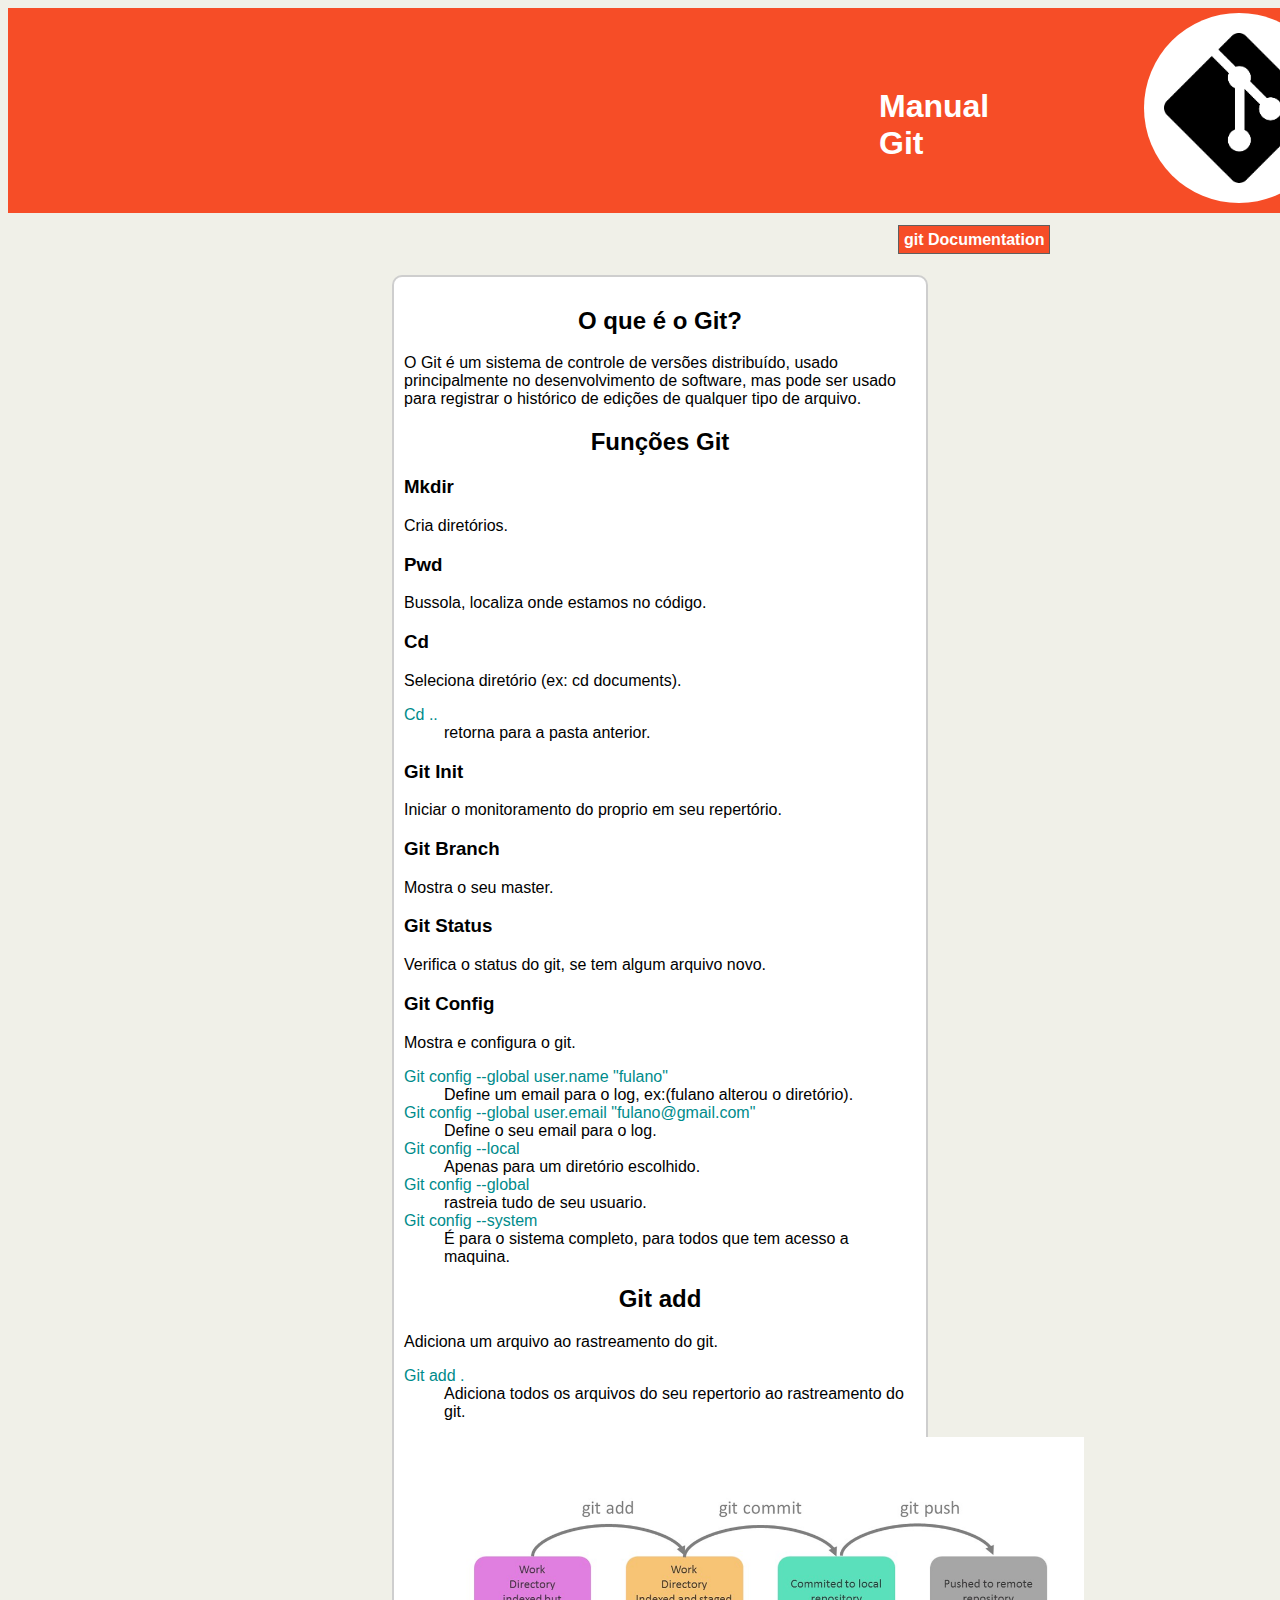
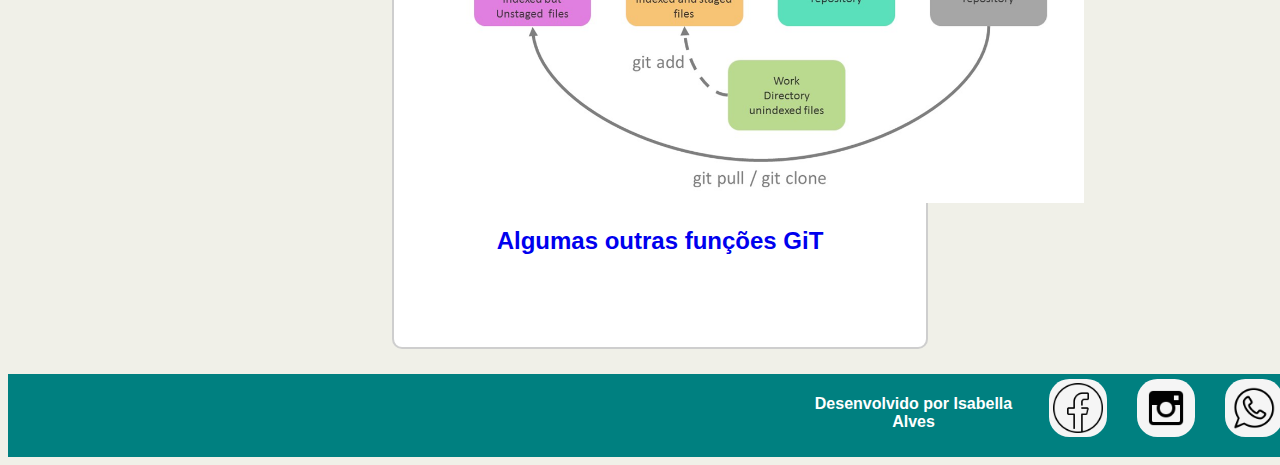
<file: index.html>
<!DOCTYPE html>
<html lang="pt-BR">

<head>
    <meta charset="UTF-8">
    <meta http-equiv="X-UA-Compatible" content="IE=edge">
    <meta name="viewport" content="width=device-width, initial-scale=1.0">
    <title>Manual de GiT</title>
    <link rel="stylesheet" href="./css/style.css">
</head>

<body>
    <header>
        <h1>Manual Git</h1>
        <img src="./img/Git-Icon-Black.png" alt="">
    </header>
    <br>
    <b><a href="https://git-scm.com/docs/git/pt_BR" target="_blank">git Documentation</a></b>
    <main>

        <nav>
            <h2>O que é o Git?</h2>
            <p>O Git é um sistema de controle de versões distribuído, usado principalmente no desenvolvimento de
                software, mas pode ser usado para registrar o histórico de edições de qualquer tipo de arquivo.</p>
            <h2>Funções Git</h2>
            <h3>Mkdir</h3>
            <p>Cria diretórios.</p>
            <h3>Pwd</h3>
            <p>Bussola, localiza onde estamos no código.</p>
            <h3>Cd</h3>
            <p>Seleciona diretório (ex: cd documents).</p>
            <dl>
                <dt>Cd ..</dt>
                <dd>retorna para a pasta anterior.</dd>
            </dl>
            <h3>Git Init</h3>
            <p>Iniciar o monitoramento do proprio em seu repertório.</p>
            <h3>Git Branch</h3>
            <p>Mostra o seu master.</p>
            <h3>Git Status</h3>
            <p>Verifica o status do git, se tem algum arquivo novo.</p>
            <h3>Git Config</h3>
            <p>Mostra e configura o git.</p>
            <dl>
                <dt>Git config --global user.name "fulano"</dt>
                <dd>Define um email para o log, ex:(fulano alterou o diretório).</dd>
                <dt>Git config --global user.email "fulano@gmail.com"</dt>
                <dd>Define o seu email para o log.</dd>
                <dt>Git config --local</dt>
                <dd>Apenas para um diretório escolhido.</dd>
                <dt>Git config --global</dt>
                <dd>rastreia tudo de seu usuario.</dd>
                <dt>Git config --system</dt>
                <dd>É para o sistema completo, para todos que tem acesso a maquina.</dd>
            </dl>
            <h2>Git add</h2>
            <p>Adiciona um arquivo ao rastreamento do git.</p>
            <dl>
                <dt>Git add .</dt>
                <dd>Adiciona todos os arquivos do seu repertorio ao rastreamento do git.</dd>
            </dl>
            <img src="./img/gitpull.png" alt="">
            <h2><a href="./html/paginanova.html">Algumas outras funções GiT</a></h2>
        </nav>
    </main>
    <footer>
        <b>
            <p>Desenvolvido por Isabella Alves</p>
        </b>
        <img src="./img/face.png" alt="">
        <img src="./img/instagram-icon.png" alt="">
        <img src="./img/whats.png" alt="">
    </footer>

    <style>
        body {
            width: 100%;
            text-align: left;
            font-family: -apple-system, BlinkMacSystemFont, 'Segoe UI', Roboto, Oxygen, Ubuntu, Cantarell, 'Open Sans', 'Helvetica Neue', sans-serif;
            background-color: #f0f0e8;
        }

        nav img {
            width: 650px;
            height: auto;
            padding-left: 30px;
        }

        h1 {
            color: white;
            margin-top: 70px;
            margin-right: 150px;
            padding: 5px;
        }

        h2 {
            text-align: center;
        }

        dt {
            color: darkcyan;
        }

        main {
            width: 40%;
            margin-left: 30%;
            background-color: white;
            padding: 10px;
            border-radius: 10px;
            height: 1650px;
            margin-top: 2%;

            border: 2px solid rgba(128, 128, 128, 0.384);
        }

        footer {
            background-color: teal;
            padding: 5px 5px 10px 800px;
            color: white;
            text-align: center;
            margin-top: 2%;
            display: flex;
        }

        footer img {
            width: 50px;
            height: 50px;
            padding: 4px;
            margin-left: 30px;
            background-color: whitesmoke;
            border-radius: 35%;
        }

        body b a {
            margin-left: 890px;
            background-color: #f64d27;
            padding: 5px;
            border: 1px solid rgb(95, 95, 95);
            text-decoration: none;
            color: white;
        }
    </style>
</body>

</html>
</file>
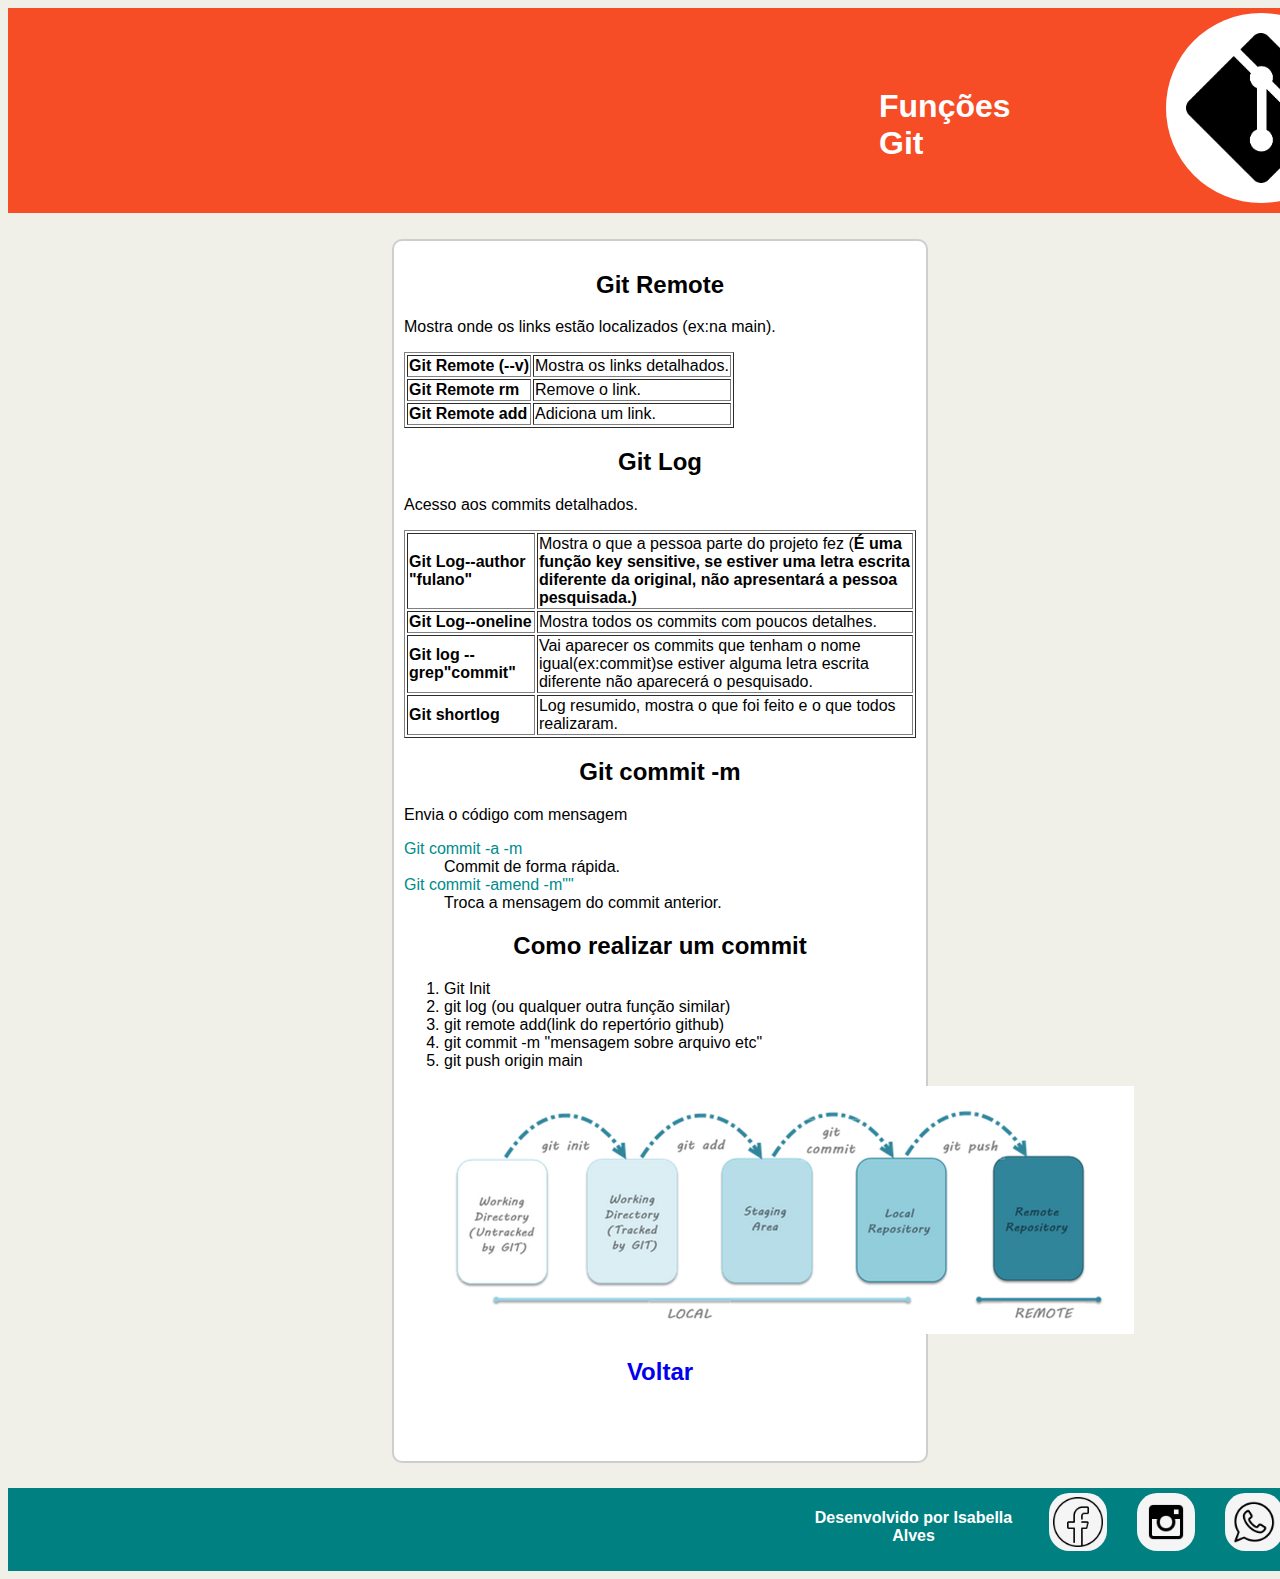
<file: html/paginanova.html>
<!DOCTYPE html>
<html lang="pt-Br">

<head>
    <meta charset="UTF-8">
    <meta http-equiv="X-UA-Compatible" content="IE=edge">
    <meta name="viewport" content="width=device-width, initial-scale=1.0">
    <title>Funções GiT</title>
    <link rel="stylesheet" href="./../css/style.css">
</head>

<body>
    <header>
        <h1>Funções Git</h1>
        <img src="./../img/Git-Icon-Black.png" alt="">
    </header>

    <main>
        <h2>Git Remote</h2>
        <p>Mostra onde os links estão localizados (ex:na main).</p>
        <table border="1px">
            <tr>
                <th>Git Remote (--v) </th>
                <td>Mostra os links detalhados.</td>
            </tr>
            <tr>
                <th>Git Remote rm</th>
                <td>Remove o link.</td>
            </tr>
            <tr>
                <th>Git Remote add</th>
                <td>Adiciona um link.</td>
            </tr>
        </table>
        <h2>Git Log</h2>
        <p>Acesso aos commits detalhados.</p>
        <table border="1px">
            <tr>
                <th>Git Log--author "fulano"</th>
                <td>Mostra o que a pessoa parte do projeto fez (<b>É uma função key sensitive, se estiver uma letra
                        escrita diferente da original, não apresentará a pessoa pesquisada.)</b></td>
            </tr>
            <tr>
                <th>Git Log--oneline</th>
                <td>Mostra todos os commits com poucos detalhes.</td>
            </tr>
            <tr>
                <th>Git log --grep"commit"</th>
                <td>Vai aparecer os commits que tenham o nome igual(ex:commit)se estiver alguma letra escrita diferente
                    não aparecerá o pesquisado.</td>
            </tr>
            <tr>
                <th>Git shortlog</th>
                <td>Log resumido, mostra o que foi feito e o que todos realizaram.</td>
            </tr>
        </table>
        <h2>Git commit -m</h2>
        <p>Envia o código com mensagem</p>
        <dl>
            <dt>Git commit -a -m</dt>
            <dd>Commit de forma rápida.</dd>
            <dt>Git commit -amend -m""</dt>
            <dd>Troca a mensagem do commit anterior.</dd>
        </dl>
        <h2>Como realizar um commit</h2>
        <ol>
            <li>Git Init</li>
            <li>git log (ou qualquer outra função similar)</li>
            <li>git remote add(link do repertório github)</li>
            <li>git commit -m "mensagem sobre arquivo etc"</li>
            <li>git push origin main</li>
        </ol>
        <img src="./../img/git.png" alt="">
        <h2><a href="./../index.html" target="_self">Voltar</a></h2>
    </main>

    <style>
        body {
            width: 100%;
            text-align: left;
            font-family: -apple-system, BlinkMacSystemFont, 'Segoe UI', Roboto, Oxygen, Ubuntu, Cantarell, 'Open Sans', 'Helvetica Neue', sans-serif;
            background-color: #f0f0e8;
        }

        main img {
            width: 700px;
            height: auto;
            padding-left: 30px;

        }

        h1 {
            color: white;
            margin-top: 70px;
            margin-right: 150px;

            padding: 5px;
        }

        h2 {
            text-align: center;
        }

        dt {
            color: darkcyan;
        }

        main {
            width: 40%;
            margin-left: 30%;
            background-color: white;
            padding: 10px;
            border-radius: 10px;
            height: 1200px;
            margin-top: 2%;
            margin-bottom: 2%;
            border: 2px solid rgba(128, 128, 128, 0.384);
        }


        footer {
            background-color: teal;
            padding: 5px 5px 10px 800px;
            color: white;
            text-align: center;
            margin-top: 2%;
            display: flex;
        }

        footer img {
            width: 50px;
            height: 50px;
            padding: 4px;
            margin-left: 30px;
            background-color: whitesmoke;
            border-radius: 35%;
        }
    </style>

    <footer>
        <b>
            <p>Desenvolvido por Isabella Alves</p>
        </b>
        <img src="../img/face.png" alt="">
        <img src="../img/instagram-icon.png" alt="">
        <img src="../img/whats.png" alt="">
    </footer>
</body>

</html>
</file>
<file: css/style.css>
body{
    width: 100%;
    text-align:left;
    font-family: -apple-system, BlinkMacSystemFont, 'Segoe UI', Roboto, Oxygen, Ubuntu, Cantarell, 'Open Sans', 'Helvetica Neue', sans-serif;
    background-color:#f0f0e8;
}

header {
    display: flex;
    background-color: #f64d27;
    padding: 5px 5px 10px 866px;
    margin: auto;
}


header img {
    background-color: white;
    padding: 20px;
    border-radius: 50%;
    width: 150px;
    height: auto;

}


h1{
    color:white;
}

h2{
    text-align: center;
}

dt{
    color: darkcyan;
}

main{
    width: 40%;
    margin-left: 30%;
}
    


footer img {
    width: 50px;
    height: 50px;
    padding: 4px;
    margin-left: 30px;
    background-color:whitesmoke;
    border-radius: 35%;
}

footer {
    background-color: teal;
    padding: 5px 5px 10px 800px;
    color: white;
    text-align: center;
    margin-top: 2%;
    display: flex;
}   


a{
    text-decoration: none;
}
</file>
